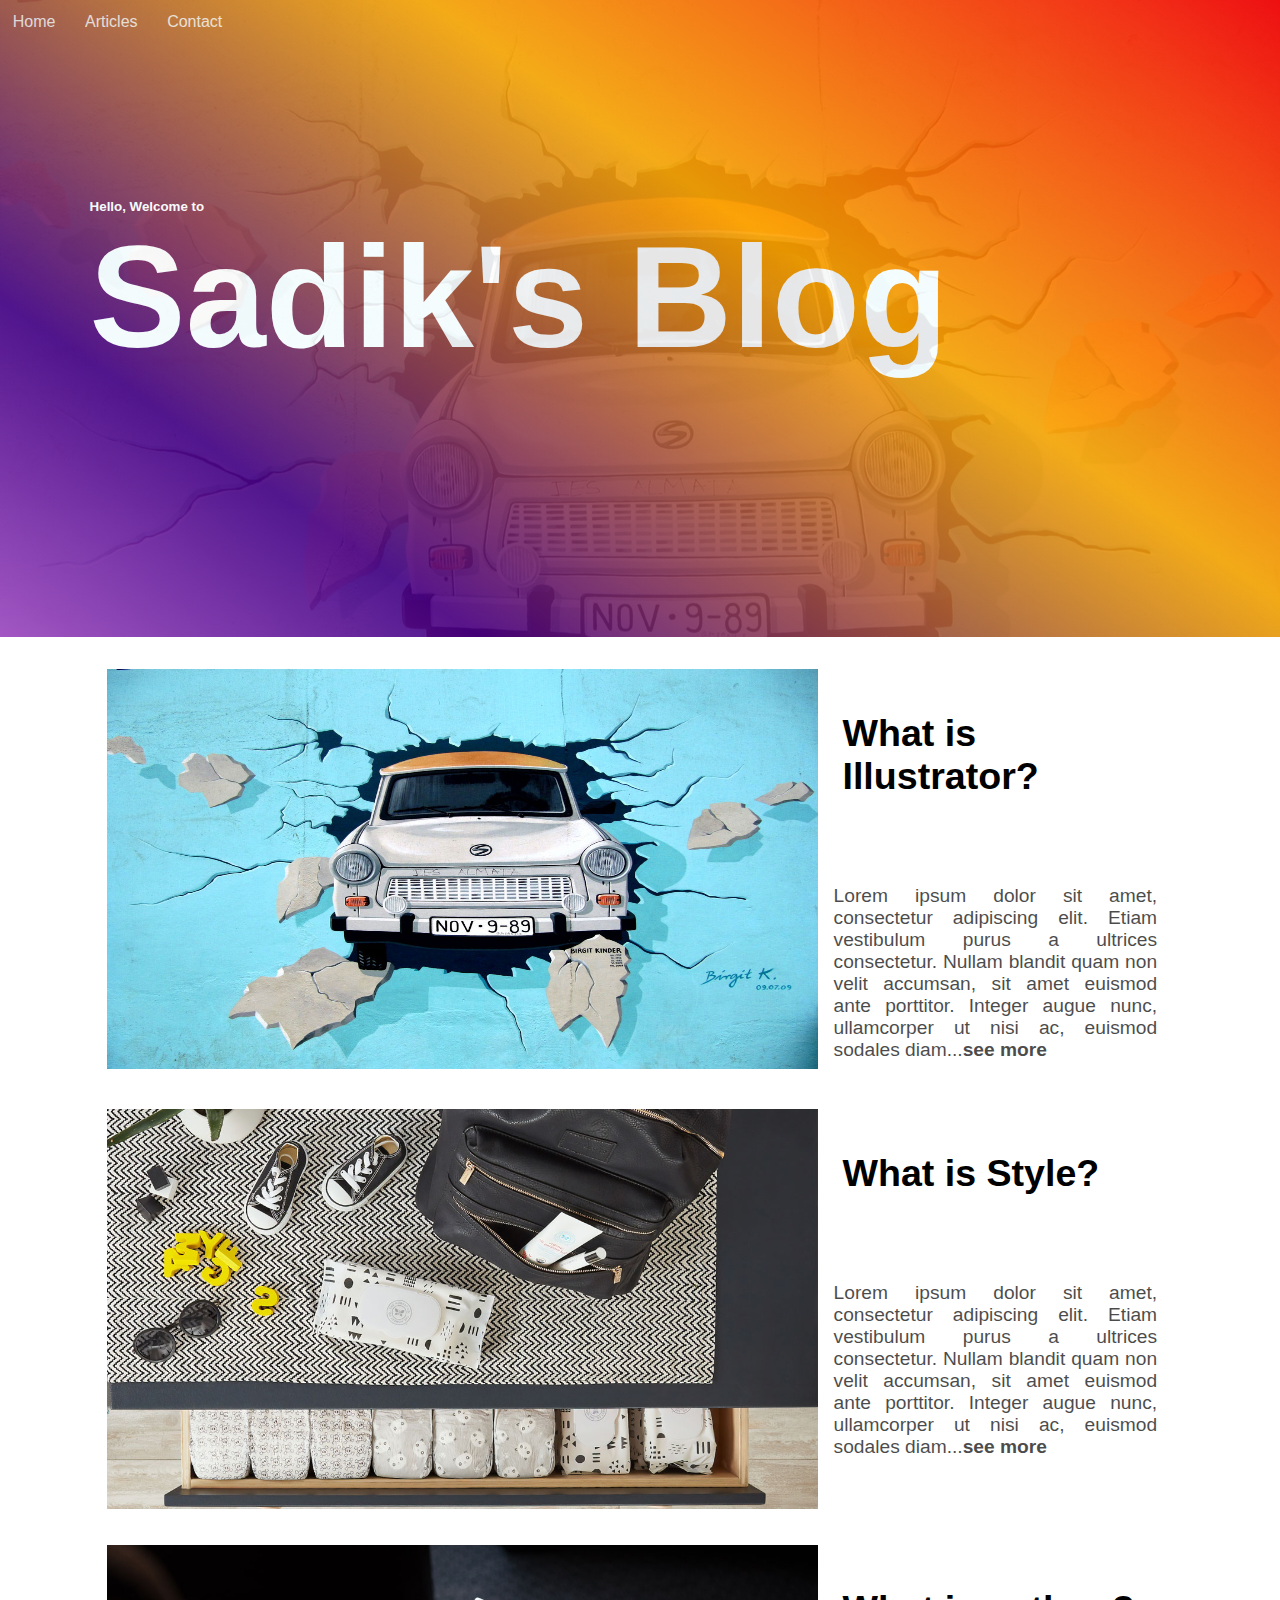
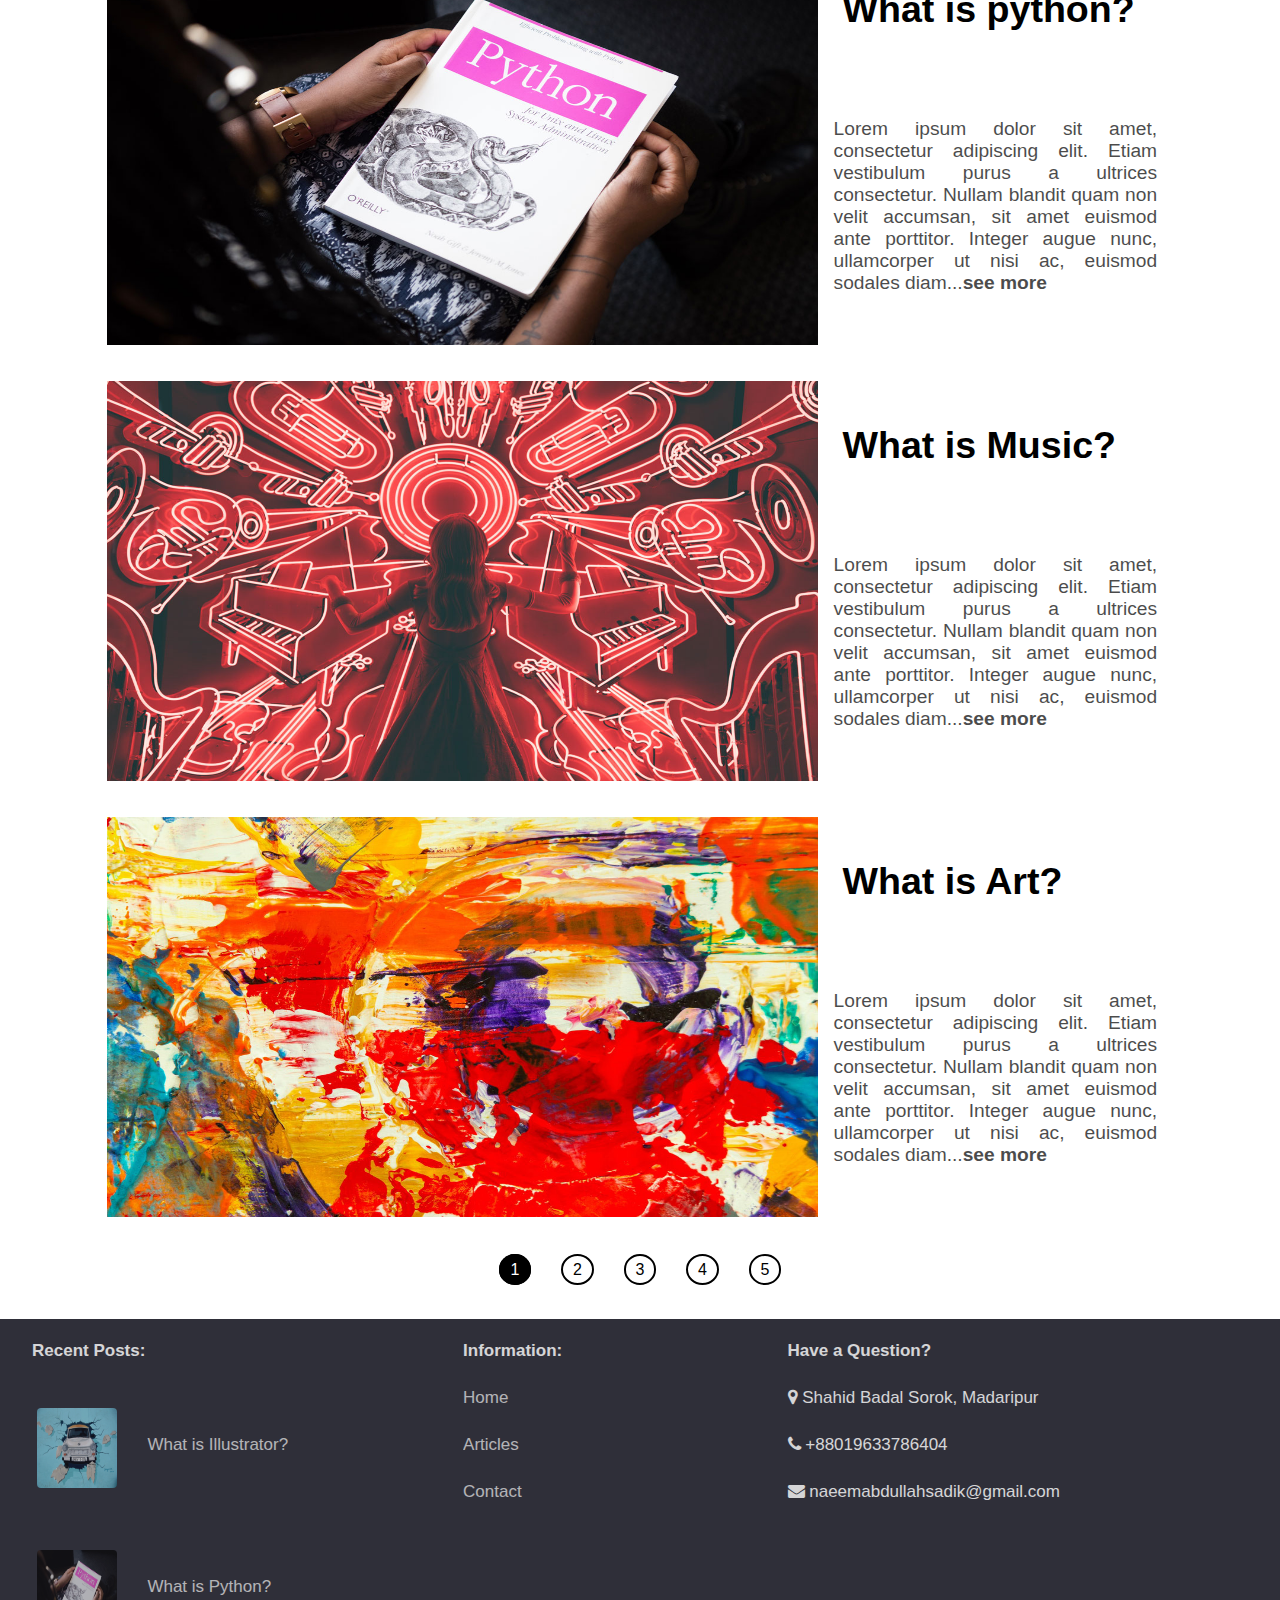
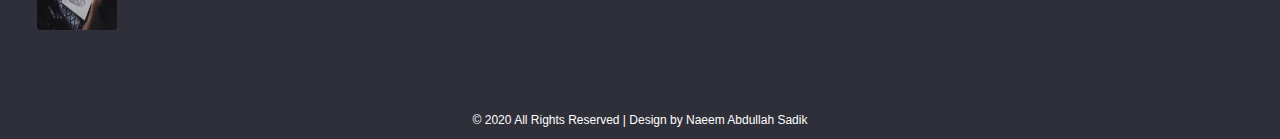
<file: index.html>
<!--background-color: #2A2A2A;-->
<!DOCTYPE html>
<html lang="en">
<head>
<title>Home</title>
<link rel="stylesheet" href="style.css">
<link rel="stylesheet" href="https://cdnjs.cloudflare.com/ajax/libs/font-awesome/4.7.0/css/font-awesome.min.css">
<link rel="shortcut icon" href="images/favicon.ico" />
<meta name="viewport" content="width=device-width, initial-scale=1.0">
</head>
<body>

<!--Header Starts-->

	<div class="image_wrap">
		<div class="overflow">
			<nav>
				<ul>
					<li><a class="active" href="index.html">Home</a></li>
					<li><a href="articles.html">Articles</a></li>
					<li><a href="contact.html">Contact</a></li>
				</ul>
			</nav>
			<div class="header">
				<small>Hello, Welcome to</small>
				<h1>Sadik's Blog</h1>
			</div>
		</div>
	</div>

<!--Header Ends-->

<!--Posts Starts-->

	<div class="post col-pc-10 col">
		<div class="image col-pc-8">
			<img width="100%" height="400px" src="image/image_1.jpg">
		</div>
		<div class="image-text col-pc-4">
			<div class="header">What is Illustrator?</div>
			<p class="sub-header">Lorem ipsum dolor sit amet, consectetur adipiscing elit. Etiam vestibulum purus a ultrices consectetur. Nullam blandit quam
 non velit accumsan, sit amet euismod ante porttitor. Integer augue nunc, ullamcorper ut nisi ac, euismod sodales diam...<a class="bold" href="blog-single.html">see more</a></p>
		</div>
	</div>
	

	<div class="post col-pc-10">
		<div class="image col-pc-8">
			<img width="100%" height="400px" src="image/image_2.jpg">
		</div>
		<div class="image-text col-pc-4">
			<div class="header">What is Style?</div>

			<p class="sub-header">Lorem ipsum dolor sit amet, consectetur adipiscing elit. Etiam vestibulum purus a ultrices consectetur. Nullam blandit quam
 non velit accumsan, sit amet euismod ante porttitor. Integer augue nunc, ullamcorper ut nisi ac, euismod sodales diam...<a class="bold" href="blog-single.html">see more</a></p>
		</div>
	</div>
	

	<div class="post col-pc-10">
		<div class="image col-pc-8">
			<img width="100%" height="400px" src="image/image_3.jpg">
		</div>
		<div class="image-text col-pc-4">
			<div class="header">What is python?</div>

			<p class="sub-header">Lorem ipsum dolor sit amet, consectetur adipiscing elit. Etiam vestibulum purus a ultrices consectetur. Nullam blandit quam
 non velit accumsan, sit amet euismod ante porttitor. Integer augue nunc, ullamcorper ut nisi ac, euismod sodales diam...<a class="bold" href="blog-single.html">see more</a></p>
		</div>
	</div>
	

	<div class="post col-pc-10">
		<div class="image col-pc-8">
			<img width="100%" height="400px" src="image/image_4.jpg">
		</div>
		<div class="image-text col-pc-4">
			<div class="header">What is Music?</div>

			<p class="sub-header">Lorem ipsum dolor sit amet, consectetur adipiscing elit. Etiam vestibulum purus a ultrices consectetur. Nullam blandit quam
 non velit accumsan, sit amet euismod ante porttitor. Integer augue nunc, ullamcorper ut nisi ac, euismod sodales diam...<a class="bold" href="blog-single.html">see more</a></p>
		</div>
	</div>
	

	<div class="post col-pc-10">
		<div class="image col-pc-8">
			<img width="100%" height="400px" src="image/image_5.jpg">
		</div>
		<div class="image-text col-pc-4">
			<div class="header">What is Art?</div>

			<p class="sub-header">Lorem ipsum dolor sit amet, consectetur adipiscing elit. Etiam vestibulum purus a ultrices consectetur. Nullam blandit quam
 non velit accumsan, sit amet euismod ante porttitor. Integer augue nunc, ullamcorper ut nisi ac, euismod sodales diam...<a class="bold" href="blog-single.html">see more</a></p>
		</div>
	</div>
	
	
	<div align="center" class="page_number__wrapper">
		<a class="page_number active_page__number" href="#">1</a>
		<a class="page_number" href="#">2</a>
		<a class="page_number" href="#">3</a>
		<a class="page_number" href="#">4</a>
		<a class="page_number" href="#">5</a>
	</div>

<!--Posts Ends-->

<!--Footer Starts-->

	<footer class="footer">
	
		<div class="col col-pc-4">
			<table border="0px">
				<tr>
					<td>
						<div class="title">Recent Posts:</div>
					</td>
				</tr>
				<tr>
					<td>
						<a href="blog-single.html"><img src="image/image_1.jpg" width="80px" height="80px"></a>
					</td>
					<td>
						<span class="img-text">
							<a href="blog-single.html">What is Illustrator?</a>
						</span>
					</td>
				</tr>
				<tr>
					<td>
						<a href="#"><img src="image/image_3.jpg" width="80px" height="80px"></a>
					</td>
					<td>
						<span class="img-text">
							<a href="blog-single.html">What is Python?</a>
						</span>
					</td>
				</tr>
			</table>
		</div>


		<div class="col col-pc-3">
			<table border="0px">
				<tr>
					<td>
						<div class="title">Information:</div>
					</td>
				</tr>
				<tr>
					<td>
						<a href="index.html">Home</a>
					</td>
				</tr>
				<tr>
					<td>
						<a href="#">Articles</a>
					</td>
				</tr>
				<tr>
					<td>
						<a href="contact.html">Contact</a>
					</td>
				</tr>
			</table>
		</div>

		<div class="col col-pc-4">
			<table border="0px">
				<tr class="title">
					<td>
						<div class="title">Have a Question?</div>
					</td>
				</tr>
				<tr>
					<td>
						<i class="icon fa fa-map-marker"></i>
						<span>Shahid Badal Sorok, Madaripur</span>
					</td>
				</tr>
				<tr>
					<td>
						<i class="icon fa fa-phone"></i>
						<span>+88019633786404</span>
					</td>
				</tr>
				<tr>
					<td>
						<i class="icon fa fa-envelope"></i>
						<span>naeemabdullahsadik@gmail.com</span>
					</td>
				</tr>
			</table>
		</div>

	<div class="copyright" align="center">&copy 2020 All Rights Reserved | Design by Naeem Abdullah Sadik</div>

	</footer>

<!--Footer Ends-->

</body>
</html>
</file>
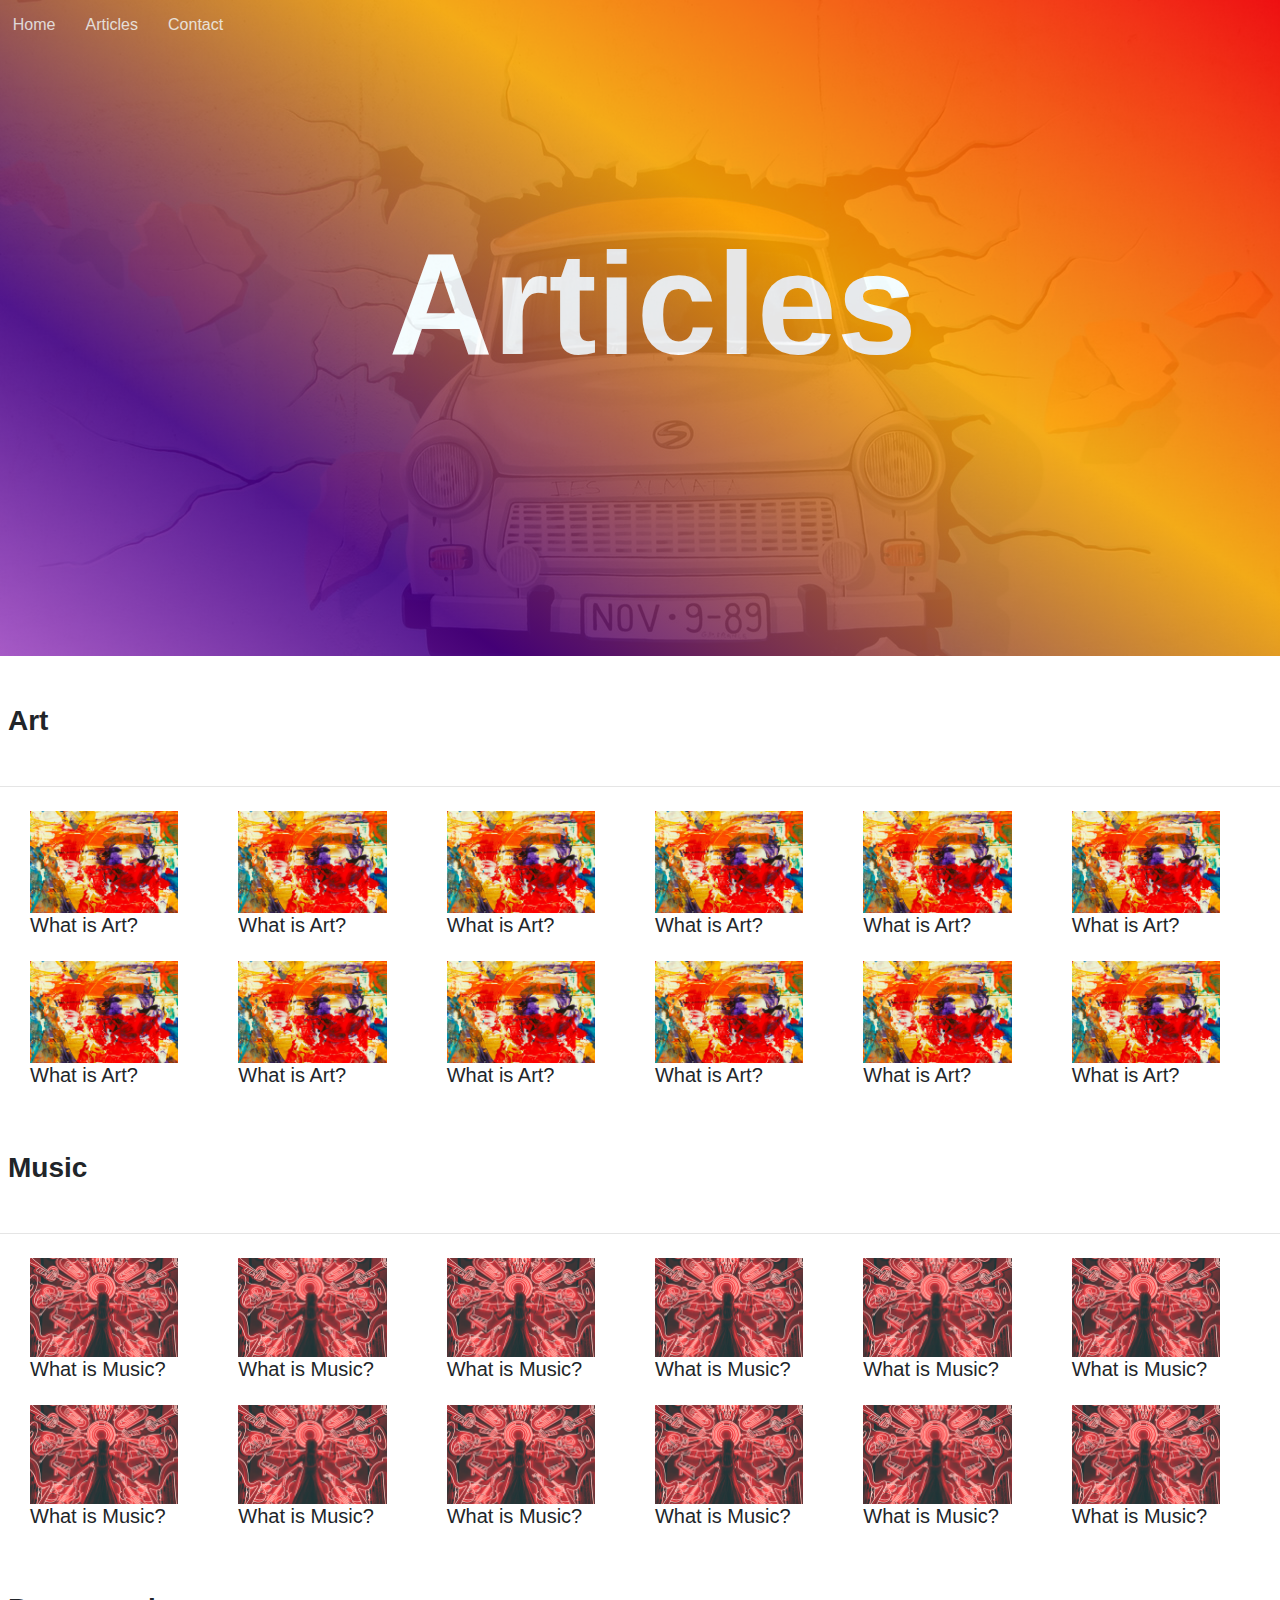
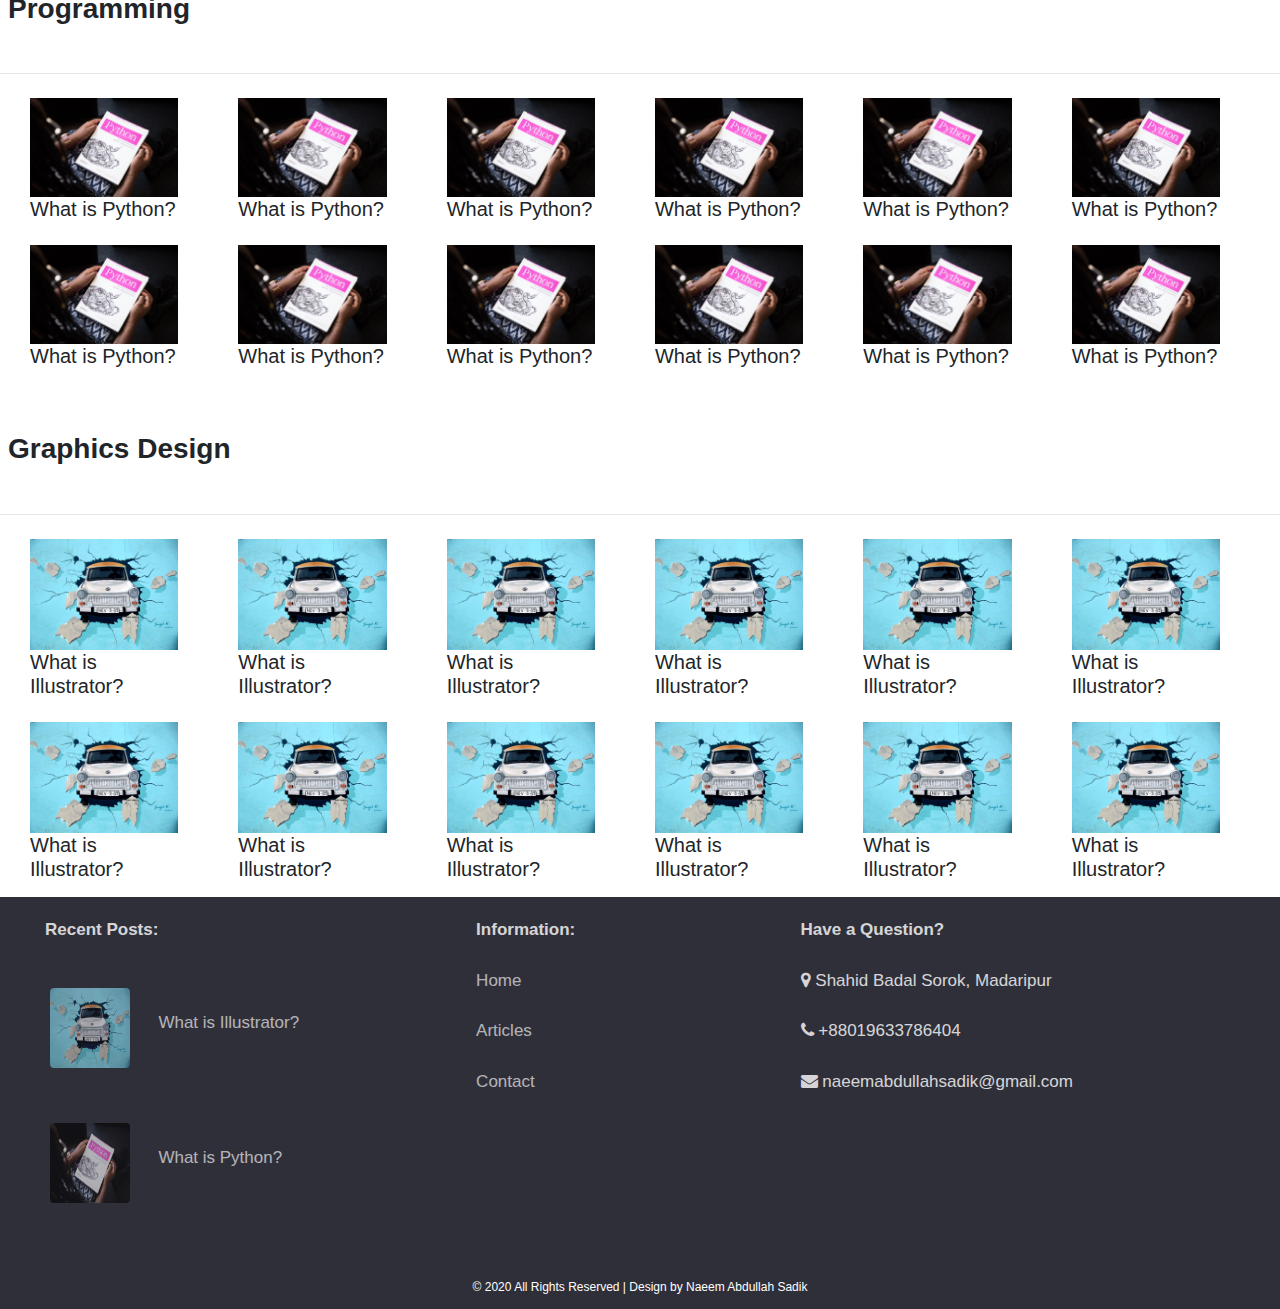
<file: articles.html>
<!DOCTYPE html>
<html lang="en">
<head>
<title>Articles</title>
<link rel="stylesheet" href="style.css">
<link rel="stylesheet" href="https://cdnjs.cloudflare.com/ajax/libs/font-awesome/4.7.0/css/font-awesome.min.css">
<link rel="shortcut icon" href="images/favicon.ico" />
<link rel="stylesheet" href="https://stackpath.bootstrapcdn.com/bootstrap/4.5.2/css/bootstrap.min.css" integrity="sha384-JcKb8q3iqJ61gNV9KGb8thSsNjpSL0n8PARn9HuZOnIxN0hoP+VmmDGMN5t9UJ0Z" crossorigin="anonymous">
<meta name="viewport" content="width=device-width, initial-scale=1.0">
</head>

<body>

<!--Header Starts-->

	<div class="image_wrap">
		<div class="overflow">
			<nav>
				<ul>
					<li><a class="active" href="index.html">Home</a></li>
					<li><a href="articles.html">Articles</a></li>
					<li><a href="contact.html">Contact</a></li>
				</ul>
			</nav>
			<div align="center" class="header">
				<h1 class="bold">Articles</h1>
			</div>
		</div>
	</div>

<!--Header Ends-->




<h3 class="my-5 mx-2 bold">Art</h3>
<hr>
<div class="row col-12">

<div class="col-lg-2 col-md-4 col-6 my-2">
<img src="image/image_5.jpg" class="col-12">
<h5 class="col-12">What is Art?</h5>
</div>

<div class="col-lg-2 col-md-4 col-6 my-2">
<img src="image/image_5.jpg" class="col-12">
<h5 class="col-12">What is Art?</h5>
</div>

<div class="col-lg-2 col-md-4 col-6 my-2">
<img src="image/image_5.jpg" class="col-12">
<h5 class="col-12">What is Art?</h5>
</div>

<div class="col-lg-2 col-md-4 col-6 my-2">
<img src="image/image_5.jpg" class="col-12">
<h5 class="col-12">What is Art?</h5>
</div>

<div class="col-lg-2 col-md-4 col-6 my-2">
<img src="image/image_5.jpg" class="col-12">
<h5 class="col-12">What is Art?</h5>
</div>

<div class="col-lg-2 col-md-4 col-6 my-2">
<img src="image/image_5.jpg" class="col-12">
<h5 class="col-12">What is Art?</h5>
</div>

<div class="col-lg-2 col-md-4 col-6 my-2">
<img src="image/image_5.jpg" class="col-12">
<h5 class="col-12">What is Art?</h5>
</div>

<div class="col-lg-2 col-md-4 col-6 my-2">
<img src="image/image_5.jpg" class="col-12">
<h5 class="col-12">What is Art?</h5>
</div>

<div class="col-lg-2 col-md-4 col-6 my-2">
<img src="image/image_5.jpg" class="col-12">
<h5 class="col-12">What is Art?</h5>
</div>

<div class="col-lg-2 col-md-4 col-6 my-2">
<img src="image/image_5.jpg" class="col-12">
<h5 class="col-12">What is Art?</h5>
</div>

<div class="col-lg-2 col-md-4 col-6 my-2">
<img src="image/image_5.jpg" class="col-12">
<h5 class="col-12">What is Art?</h5>
</div>

<div class="col-lg-2 col-md-4 col-6 my-2">
<img src="image/image_5.jpg" class="col-12">
<h5 class="col-12">What is Art?</h5>
</div>


</div>








<h3 class="my-5 mx-2 bold">Music</h3>
<hr>
<div class="row col-12">

<div class="col-lg-2 col-md-4 col-6 my-2">
<img src="image/image_4.jpg" class="col-12">
<h5 class="col-12">What is Music?</h5>
</div>

<div class="col-lg-2 col-md-4 col-6 my-2">
<img src="image/image_4.jpg" class="col-12">
<h5 class="col-12">What is Music?</h5>
</div>

<div class="col-lg-2 col-md-4 col-6 my-2">
<img src="image/image_4.jpg" class="col-12">
<h5 class="col-12">What is Music?</h5>
</div>

<div class="col-lg-2 col-md-4 col-6 my-2">
<img src="image/image_4.jpg" class="col-12">
<h5 class="col-12">What is Music?</h5>
</div>

<div class="col-lg-2 col-md-4 col-6 my-2">
<img src="image/image_4.jpg" class="col-12">
<h5 class="col-12">What is Music?</h5>
</div>

<div class="col-lg-2 col-md-4 col-6 my-2">
<img src="image/image_4.jpg" class="col-12">
<h5 class="col-12">What is Music?</h5>
</div>

<div class="col-lg-2 col-md-4 col-6 my-2">
<img src="image/image_4.jpg" class="col-12">
<h5 class="col-12">What is Music?</h5>
</div>

<div class="col-lg-2 col-md-4 col-6 my-2">
<img src="image/image_4.jpg" class="col-12">
<h5 class="col-12">What is Music?</h5>
</div>

<div class="col-lg-2 col-md-4 col-6 my-2">
<img src="image/image_4.jpg" class="col-12">
<h5 class="col-12">What is Music?</h5>
</div>

<div class="col-lg-2 col-md-4 col-6 my-2">
<img src="image/image_4.jpg" class="col-12">
<h5 class="col-12">What is Music?</h5>
</div>

<div class="col-lg-2 col-md-4 col-6 my-2">
<img src="image/image_4.jpg" class="col-12">
<h5 class="col-12">What is Music?</h5>
</div>

<div class="col-lg-2 col-md-4 col-6 my-2">
<img src="image/image_4.jpg" class="col-12">
<h5 class="col-12">What is Music?</h5>
</div>


</div>




<h3 class="my-5 mx-2 bold">Programming</h3>
<hr>
<div class="row col-12">


<div class="col-lg-2 col-md-4 col-6 my-2">
<img class="col-12" src="image/image_3.jpg">
<h5 class="col-12">What is Python?</h5>
</div>

<div class="col-lg-2 col-md-4 col-6 my-2">
<img class="col-12" src="image/image_3.jpg">
<h5 class="col-12">What is Python?</h5>
</div>

<div class="col-lg-2 col-md-4 col-6 my-2">
<img class="col-12" src="image/image_3.jpg">
<h5 class="col-12">What is Python?</h5>
</div>

<div class="col-lg-2 col-md-4 col-6 my-2">
<img class="col-12" src="image/image_3.jpg">
<h5 class="col-12">What is Python?</h5>
</div>

<div class="col-lg-2 col-md-4 col-6 my-2">
<img class="col-12" src="image/image_3.jpg">
<h5 class="col-12">What is Python?</h5>
</div>

<div class="col-lg-2 col-md-4 col-6 my-2">
<img class="col-12" src="image/image_3.jpg">
<h5 class="col-12">What is Python?</h5>
</div>

<div class="col-lg-2 col-md-4 col-6 my-2">
<img class="col-12" src="image/image_3.jpg">
<h5 class="col-12">What is Python?</h5>
</div>

<div class="col-lg-2 col-md-4 col-6 my-2">
<img class="col-12" src="image/image_3.jpg">
<h5 class="col-12">What is Python?</h5>
</div>

<div class="col-lg-2 col-md-4 col-6 my-2">
<img class="col-12" src="image/image_3.jpg">
<h5 class="col-12">What is Python?</h5>
</div>

<div class="col-lg-2 col-md-4 col-6 my-2">
<img class="col-12" src="image/image_3.jpg">
<h5 class="col-12">What is Python?</h5>
</div>

<div class="col-lg-2 col-md-4 col-6 my-2">
<img class="col-12" src="image/image_3.jpg">
<h5 class="col-12">What is Python?</h5>
</div>

<div class="col-lg-2 col-md-4 col-6 my-2">
<img class="col-12" src="image/image_3.jpg">
<h5 class="col-12">What is Python?</h5>
</div>

</div>




<h3 class="my-5 mx-2 bold">Graphics Design</h3>
<hr>
<div class="row col-12">


<div class="col-lg-2 col-md-4 col-6 my-2">
<img class="col-12" src="image/image_1.jpg">
<h5 class="col-12">What is Illustrator?</h5>
</div>

<div class="col-lg-2 col-md-4 col-6 my-2">
<img class="col-12" src="image/image_1.jpg">
<h5 class="col-12">What is Illustrator?</h5>
</div>

<div class="col-lg-2 col-md-4 col-6 my-2">
<img class="col-12" src="image/image_1.jpg">
<h5 class="col-12">What is Illustrator?</h5>
</div>

<div class="col-lg-2 col-md-4 col-6 my-2">
<img class="col-12" src="image/image_1.jpg">
<h5 class="col-12">What is Illustrator?</h5>
</div>

<div class="col-lg-2 col-md-4 col-6 my-2">
<img class="col-12" src="image/image_1.jpg">
<h5 class="col-12">What is Illustrator?</h5>
</div>

<div class="col-lg-2 col-md-4 col-6 my-2">
<img class="col-12" src="image/image_1.jpg">
<h5 class="col-12">What is Illustrator?</h5>
</div>

<div class="col-lg-2 col-md-4 col-6 my-2">
<img class="col-12" src="image/image_1.jpg">
<h5 class="col-12">What is Illustrator?</h5>
</div>

<div class="col-lg-2 col-md-4 col-6 my-2">
<img class="col-12" src="image/image_1.jpg">
<h5 class="col-12">What is Illustrator?</h5>
</div>

<div class="col-lg-2 col-md-4 col-6 my-2">
<img class="col-12" src="image/image_1.jpg">
<h5 class="col-12">What is Illustrator?</h5>
</div>

<div class="col-lg-2 col-md-4 col-6 my-2">
<img class="col-12" src="image/image_1.jpg">
<h5 class="col-12">What is Illustrator?</h5>
</div>

<div class="col-lg-2 col-md-4 col-6 my-2">
<img class="col-12" src="image/image_1.jpg">
<h5 class="col-12">What is Illustrator?</h5>
</div>

<div class="col-lg-2 col-md-4 col-6 my-2">
<img class="col-12" src="image/image_1.jpg">
<h5 class="col-12">What is Illustrator?</h5>
</div>


</div>





<!--Footer Starts-->

	<footer class="footer">
	
		<div class="col col-lg-4">
			<table border="0px">
				<tr>
					<td>
						<div class="title">Recent Posts:</div>
					</td>
				</tr>
				<tr>
					<td>
						<a href="blog-single.html"><img src="image/image_1.jpg" width="80px" height="80px"></a>
					</td>
					<td>
						<span class="img-text">
							<a href="blog-single.html">What is Illustrator?</a>
						</span>
					</td>
				</tr>
				<tr>
					<td>
						<a href="blog-single.html"><img src="image/image_3.jpg" width="80px" height="80px"></a>
					</td>
					<td>
						<span class="img-text">
							<a href="blog-single.html">What is Python?</a>
						</span>
					</td>
				</tr>
			</table>
		</div>


		<div class="col col-lg-3">
			<table border="0px">
				<tr>
					<td>
						<div class="title">Information:</div>
					</td>
				</tr>
				<tr>
					<td>
						<a href="index.html">Home</a>
					</td>
				</tr>
				<tr>
					<td>
						<a href="#">Articles</a>
					</td>
				</tr>
				<tr>
					<td>
						<a href="contact.html">Contact</a>
					</td>
				</tr>
			</table>
		</div>

		<div class="col col-lg-4">
			<table border="0px">
				<tr class="title">
					<td>
						<div class="title">Have a Question?</div>
					</td>
				</tr>
				<tr>
					<td>
						<i class="icon fa fa-map-marker"></i>
						<span>Shahid Badal Sorok, Madaripur</span>
					</td>
				</tr>
				<tr>
					<td>
						<i class="icon fa fa-phone"></i>
						<span>+88019633786404</span>
					</td>
				</tr>
				<tr>
					<td>
						<i class="icon fa fa-envelope"></i>
						<span>naeemabdullahsadik@gmail.com</span>
					</td>
				</tr>
			</table>
		</div>

	<div class="copyright" align="center">&copy 2020 All Rights Reserved | Design by Naeem Abdullah Sadik</div>

	</footer>

<!--Footer Ends-->

	<!-- JS, Popper.js, and jQuery -->
	<script src="https://code.jquery.com/jquery-3.5.1.slim.min.js" integrity="sha384-DfXdz2htPH0lsSSs5nCTpuj/zy4C+OGpamoFVy38MVBnE+IbbVYUew+OrCXaRkfj" crossorigin="anonymous"></script>
	<script src="https://cdn.jsdelivr.net/npm/popper.js@1.16.1/dist/umd/popper.min.js" integrity="sha384-9/reFTGAW83EW2RDu2S0VKaIzap3H66lZH81PoYlFhbGU+6BZp6G7niu735Sk7lN" crossorigin="anonymous"></script>
	<script src="https://stackpath.bootstrapcdn.com/bootstrap/4.5.2/js/bootstrap.min.js" integrity="sha384-B4gt1jrGC7Jh4AgTPSdUtOBvfO8shuf57BaghqFfPlYxofvL8/KUEfYiJOMMV+rV" crossorigin="anonymous"></script>
</body>
</html>
</file>
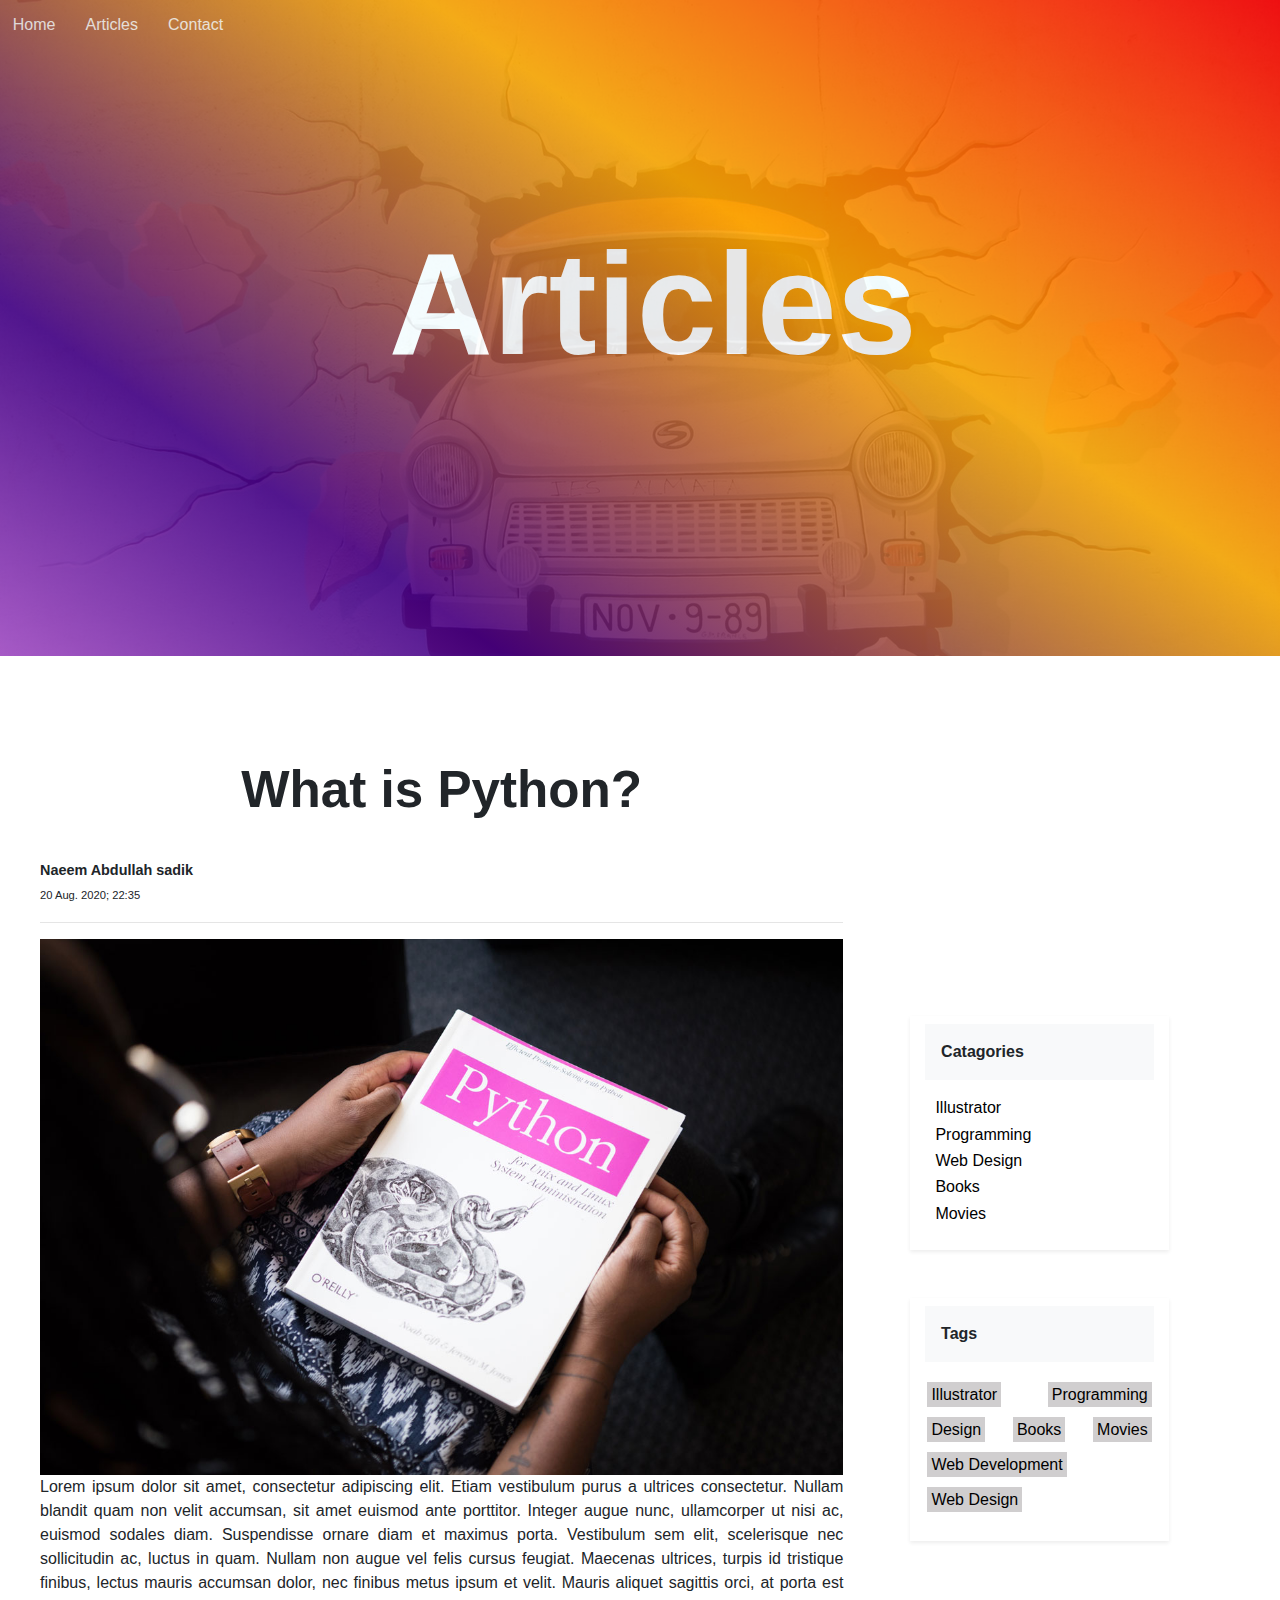
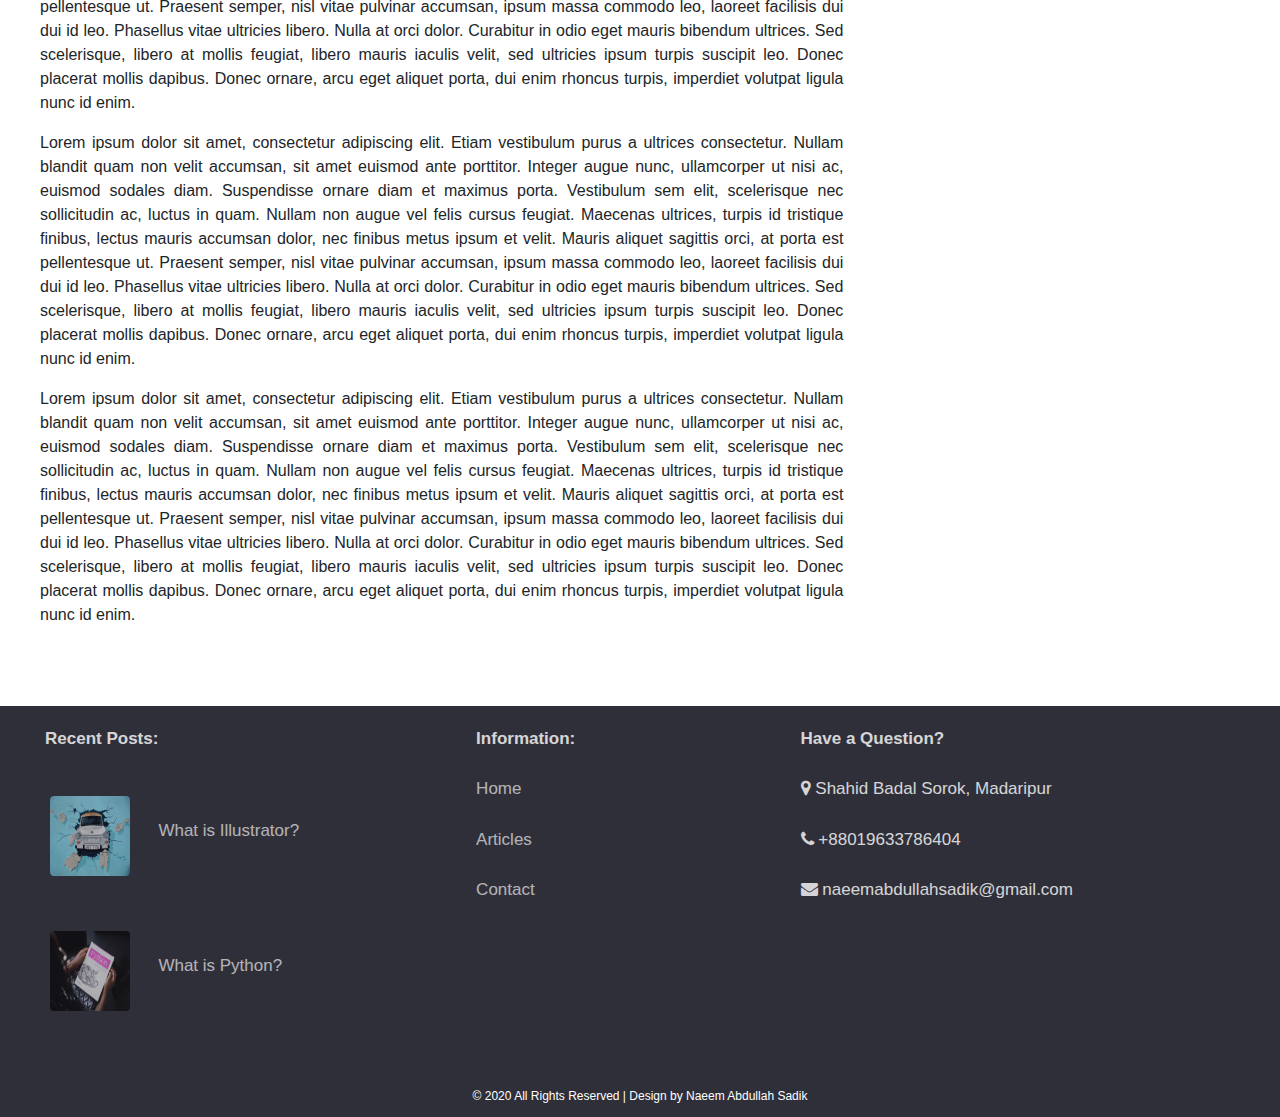
<file: blog-single.html>
<!--color: #9C9C9C;-->
<!DOCTYPE html>
<html lang="en">
<head>

<title>What is Python?</title>
<link rel="stylesheet" href="style.css">
<link rel="stylesheet" href="https://cdnjs.cloudflare.com/ajax/libs/font-awesome/4.7.0/css/font-awesome.min.css">
<link rel="shortcut icon" href="images/favicon.ico" />
<link rel="stylesheet" href="https://stackpath.bootstrapcdn.com/bootstrap/4.5.2/css/bootstrap.min.css" integrity="sha384-JcKb8q3iqJ61gNV9KGb8thSsNjpSL0n8PARn9HuZOnIxN0hoP+VmmDGMN5t9UJ0Z" crossorigin="anonymous">
<meta name="viewport" content="width=device-width, initial-scale=1.0">

</head>

<body>

<!--Header Starts-->

	<div class="image_wrap">
		<div class="overflow">
			<nav>
				<ul>
					<li><a class="active" href="index.html">Home</a></li>
					<li><a href="articles.html">Articles</a></li>
					<li><a href="contact.html">Contact</a></li>
				</ul>
			</nav>
			<div align="center" class="header">
				<h1 class="bold">Articles</h1>
			</div>
		</div>
	</div>

<!--Header Ends-->

<!--Post Starts-->
	<div class="col-lg-12 col col-md-12 col-12 row">
		<div class="col-lg-8 col col-md-12 col-12 post_holder">
			<h2 align="center" class="post_title bold">What is Python?</h2>
			<div style="font-size: 90%;" class="bold"> Naeem Abdullah sadik</div>
			<small style="font-size: 70%;">20 Aug. 2020; 22:35</small>
			<hr>
			<img class="w-100" src="image/image_3.jpg">
			<p>
			Lorem ipsum dolor sit amet, consectetur adipiscing elit. Etiam vestibulum purus a ultrices consectetur. Nullam blandit quam non
			velit accumsan, sit amet euismod ante porttitor. Integer augue nunc, ullamcorper ut nisi ac, euismod sodales diam. Suspendisse 
			ornare diam et maximus porta. Vestibulum sem elit, scelerisque nec sollicitudin ac, luctus in quam. Nullam non augue vel felis 
			cursus feugiat. Maecenas ultrices, turpis id tristique finibus, lectus mauris accumsan dolor, nec finibus metus ipsum et velit. 
			Mauris aliquet sagittis orci, at porta est pellentesque ut. Praesent semper, nisl vitae pulvinar accumsan, ipsum massa commodo leo, 
			laoreet facilisis dui dui id leo. Phasellus vitae ultricies libero. Nulla at orci dolor. Curabitur in odio eget mauris bibendum 
			ultrices. Sed scelerisque, libero at mollis feugiat, libero mauris iaculis velit, sed ultricies ipsum turpis suscipit leo. Donec 
			placerat mollis dapibus. Donec ornare, arcu eget aliquet porta, dui enim rhoncus turpis, imperdiet volutpat ligula nunc id enim.
			</p>
			<p>
			Lorem ipsum dolor sit amet, consectetur adipiscing elit. Etiam vestibulum purus a ultrices consectetur. Nullam blandit quam non
			velit accumsan, sit amet euismod ante porttitor. Integer augue nunc, ullamcorper ut nisi ac, euismod sodales diam. Suspendisse 
			ornare diam et maximus porta. Vestibulum sem elit, scelerisque nec sollicitudin ac, luctus in quam. Nullam non augue vel felis 
			cursus feugiat. Maecenas ultrices, turpis id tristique finibus, lectus mauris accumsan dolor, nec finibus metus ipsum et velit. 
			Mauris aliquet sagittis orci, at porta est pellentesque ut. Praesent semper, nisl vitae pulvinar accumsan, ipsum massa commodo leo, 
			laoreet facilisis dui dui id leo. Phasellus vitae ultricies libero. Nulla at orci dolor. Curabitur in odio eget mauris bibendum 
			ultrices. Sed scelerisque, libero at mollis feugiat, libero mauris iaculis velit, sed ultricies ipsum turpis suscipit leo. Donec 
			placerat mollis dapibus. Donec ornare, arcu eget aliquet porta, dui enim rhoncus turpis, imperdiet volutpat ligula nunc id enim.
			</p>
			<p>
			Lorem ipsum dolor sit amet, consectetur adipiscing elit. Etiam vestibulum purus a ultrices consectetur. Nullam blandit quam non
			velit accumsan, sit amet euismod ante porttitor. Integer augue nunc, ullamcorper ut nisi ac, euismod sodales diam. Suspendisse 
			ornare diam et maximus porta. Vestibulum sem elit, scelerisque nec sollicitudin ac, luctus in quam. Nullam non augue vel felis 
			cursus feugiat. Maecenas ultrices, turpis id tristique finibus, lectus mauris accumsan dolor, nec finibus metus ipsum et velit. 
			Mauris aliquet sagittis orci, at porta est pellentesque ut. Praesent semper, nisl vitae pulvinar accumsan, ipsum massa commodo leo, 
			laoreet facilisis dui dui id leo. Phasellus vitae ultricies libero. Nulla at orci dolor. Curabitur in odio eget mauris bibendum 
			ultrices. Sed scelerisque, libero at mollis feugiat, libero mauris iaculis velit, sed ultricies ipsum turpis suscipit leo. Donec 
			placerat mollis dapibus. Donec ornare, arcu eget aliquet porta, dui enim rhoncus turpis, imperdiet volutpat ligula nunc id enim.
			</p>
		</div>
  <!--Rigth Div Starts-->
		<div class="col-lg-3 col-md-12 col-12 right_bar">
			<div class="col-lg-11 col col-md-12 col-12 py-2 mx-auto my-5 shadow-sm">
				<p class="bg-light p-3 bold">Catagories</p>
				<p>
					<ul class="catagories">
						<li><a href="#" class="px-2 py-1 my-4">Illustrator</a></li>
						<li><a href="#" class="px-2 py-1 my-4">Programming</a></li>
						<li><a href="#" class="px-2 py-1 my-4">Web Design</a></li>
						<li><a href="#" class="px-2 py-1 my-4">Books</a></li>
						<li><a href="#" class="px-2 py-1 my-4">Movies</a></li>
					</ul>
				</p>
			</div>
			<div class="col-lg-11 col col-md-12 col-12 py-2 mx-auto my-5 shadow-sm">
				<p class="bg-light p-3 bold">Tags</p>
				<p>
					<ul class="tags">
						<li><a href="#" class="px-1 py-1">Illustrator</a></li>
						<li><a href="#" class="px-1 py-1">Programming</a></li>
						<li><a href="#" class="px-1 py-1">Design</a></li>
						<li><a href="#" class="px-1 py-1">Books</a></li>
						<li><a href="#" class="px-1 py-1">Movies</a></li>
						<li><a href="#" class="px-1 py-1">Web Development</a></li>
						<li><a href="#" class="px-1 py-1">Web Design</a></li>
					</ul>
				</p>
			</div>
		</div>
	</div>
  <!--Rigth Div Ends-->

<!--Post Ends-->

<!--Footer Starts-->

	<footer class="footer">
	
		<div class="col col-lg-4">
			<table border="0px">
				<tr>
					<td>
						<div class="title">Recent Posts:</div>
					</td>
				</tr>
				<tr>
					<td>
						<a href="blog-single.html"><img src="image/image_1.jpg" width="80px" height="80px"></a>
					</td>
					<td>
						<span class="img-text">
							<a href="blog-single.html">What is Illustrator?</a>
						</span>
					</td>
				</tr>
				<tr>
					<td>
						<a href="blog-single.html"><img src="image/image_3.jpg" width="80px" height="80px"></a>
					</td>
					<td>
						<span class="img-text">
							<a href="blog-single.html">What is Python?</a>
						</span>
					</td>
				</tr>
			</table>
		</div>


		<div class="col col-lg-3">
			<table border="0px">
				<tr>
					<td>
						<div class="title">Information:</div>
					</td>
				</tr>
				<tr>
					<td>
						<a href="index.html">Home</a>
					</td>
				</tr>
				<tr>
					<td>
						<a href="#">Articles</a>
					</td>
				</tr>
				<tr>
					<td>
						<a href="contact.html">Contact</a>
					</td>
				</tr>
			</table>
		</div>

		<div class="col col-lg-4">
			<table border="0px">
				<tr class="title">
					<td>
						<div class="title">Have a Question?</div>
					</td>
				</tr>
				<tr>
					<td>
						<i class="icon fa fa-map-marker"></i>
						<span>Shahid Badal Sorok, Madaripur</span>
					</td>
				</tr>
				<tr>
					<td>
						<i class="icon fa fa-phone"></i>
						<span>+88019633786404</span>
					</td>
				</tr>
				<tr>
					<td>
						<i class="icon fa fa-envelope"></i>
						<span>naeemabdullahsadik@gmail.com</span>
					</td>
				</tr>
			</table>
		</div>

	<div class="copyright" align="center">&copy 2020 All Rights Reserved | Design by Naeem Abdullah Sadik</div>

	</footer>

<!--Footer Ends-->

	<!-- JS, Popper.js, and jQuery -->
	<script src="https://code.jquery.com/jquery-3.5.1.slim.min.js" integrity="sha384-DfXdz2htPH0lsSSs5nCTpuj/zy4C+OGpamoFVy38MVBnE+IbbVYUew+OrCXaRkfj" crossorigin="anonymous"></script>
	<script src="https://cdn.jsdelivr.net/npm/popper.js@1.16.1/dist/umd/popper.min.js" integrity="sha384-9/reFTGAW83EW2RDu2S0VKaIzap3H66lZH81PoYlFhbGU+6BZp6G7niu735Sk7lN" crossorigin="anonymous"></script>
	<script src="https://stackpath.bootstrapcdn.com/bootstrap/4.5.2/js/bootstrap.min.js" integrity="sha384-B4gt1jrGC7Jh4AgTPSdUtOBvfO8shuf57BaghqFfPlYxofvL8/KUEfYiJOMMV+rV" crossorigin="anonymous"></script>
</body>
</html>
</file>
<file: style.css>
*{
	margin: 0;
	padding: 0;
}
.image_wrap {
	margin: 0;
	padding 0;
	background-image: url('image/image_1.jpg');
	width: 100%;
	height: 100%;
	position: inherit;
	background-size: cover;
	background-repeat: no-repeat;
	background-position: top center;
	position: relative;
	background-attachment: fixed;
}
.overflow{
	background-image: linear-gradient(to top right, violet, indigo, orange, red);
	opacity: 0.9;
	background-attachment: fixed;
	background-size: 100%;
	height: 100%;
}
ul {
	list-style-type: none;
	margin: 0;
	padding: 0;
}
li {
	display: inline-block;
	margin: 1%;
}
a{
	text-decoration: none;
}
nav a {
	color: white;
	font-family: arial;
	opacity: .8;
}
nav a:hover {
	color: yellow;
	text-decoration: none;
}
.header {
	color: white;
	font-family: arial;
	padding-top: 12%;
	padding-bottom: 20%;
	padding-left: 7%;
	padding-right: 5%;
	opacity: 1 !important;
	font-weight: bolder;
}
.header h1{
	font-size: 900%;
}
.post {
	margin-top: 2rem;
	margin-bottom: 2rem;
	margin-left: 8.33%;
	margin-right: 8.33%;
	display: flex;
	color: black;
}
.bold {
	font-weight: bold;
}
.post .header {
	color: black;
	font-size: 235%;
}
.post .sub-header {
	font-family: arial;
	font-size: 120%;
	text-align: justify;
	padding: 1rem 1rem;
	opacity: .7;
}
.post a {
	color: black;
}
.page_number {
	padding: 5px 10px;
	margin: 0px 1%;
	border: 2px solid black;
	border-radius: 50%;
	color: black;
	font-family:arial;
}
.page_number:hover {
	opacity: .5;
}
.active_page__number {
	color: white !important;
	background-color: black !important;
}
.page_number__wrapper {
	margin: 40px 0px;
}
.footer {
	background-color: #2F2F39;
	font-family: arial;
}
.footer table {
	margin: 15px 30px 20px 30px;
	font-size: 17px;
	font-weight: 100;
	opacity: .8;
	color: white;
}
.footer table td {
	padding:05px 0px 20px 00px;
}
.footer img-text {
	padding: 0px !important;
}
.footer .title {
	font-weight: bold;
	color: white;
}
.footer .col {
	display: inline-table !important;
}
.footer a {
	padding: 0px;
	opacity: .8;
	color: white;
}
.footer img {
	margin: 20px 0px 10px 05px;
	border-radius: 4px;
}
.footer img-text {
	margin: 20px 20px 10px 00px;
}
.footer a {
	padding: 20px 20px 10px 0px;
	color: white;
}
.copyright{
	padding-top: 2%;
	padding-bottom: 1%;
	font-size: 75%;
	color: white;
	font-weight: lighter;
}
a:hover {
	text-decoration: none !important;
	color: white;
	opacity: 1;
}
.sub-header a:hover {
	color: Black;
}
.post_holder {
	margin: 5% 2% 5% 2%;
	text-align: justify;
}
.post_title {
	font-size: 320%;
	margin: 5% 0;
}
.right_bar {
	margin-top: 25%;
	text-align: justify;
}
.catagories li {
	display: block;
}
.catagories li a {
	color: black;
	font-weight: lighter;
}
.right_bar li a:hover {
	color: blue;
	text-decoration: none;
}
.tags li {
	padding-top: .2rem;
	padding-bottom: .2rem;
}
.tags a {
	color: black;
	background-color: #d0cecf;
	font-weight: lighter;
}
.contact{
	margin: 2% 0;
}
.contact i {
	font-size: 350%;
}
.follow_me {
	margin: 5% 2%; 
}
.icon-bar {
	margin: 2% 0;
}
.icon-bar a {
	color: black;
	font-size: 200%;
	margin: 2%;
}
.icon-bar a:hover {
	color: blue;
}
@media only screen and (min-width: 986px) {
	.col-pc-1 {width:8.33%;}
	.col-pc-2 {width:16.66%;}
	.col-pc-3 {width:25%;}
	.col-pc-4 {width:33.33%;}
	.col-pc-5 {width:41.67%;}
	.col-pc-6 {width:50%;}
	.col-pc-7 {width:58.33%;}
	.col-pc-8 {width:66.66%;}
	.col-pc-9 {width:75%;}
	.col-pc-10 {width:83.33%;}
	.col-pc-11 {width:91.66%;}
	.col-pc-12 {width:100%;}
}
@media only screen and (max-width: 568px) {
	nav{
	display: none !important;
	}
	.header h1{
		font-size: 420%;
	}
	.header {
		color: white;
		font-family: arial;
		padding-top: 50%;
		padding-bottom: 50%;
		padding-left: 3%;
		padding-right: 3%;
		opacity: 2 !important;
	}
	.footer .col {
	display: block !important;
	width: 100% !important;
	}
	.post {
	margin: 0rem 0rem 3rem 0rem;
	display: block;
	color: black;
	}
	.post .header {
	font-size: 200%;
	padding: 0rem;
	}
	.post .sub-header {
	font-size: 120%;
	padding: 0;
	}
	.post_title {
	font-size: 180%;
	}
}
@media only screen and (max-width: 868px) {
	nav{
	display: none;
	}
	.footer .col {
	display: flex;
	}
	.post {
	margin: 10% 3.5% 5% 3.5%;
	display: block;
	color: black;
	}
	.post .header {
	font-size: 200%;
	padding: 0rem;
	}
	.post .sub-header {
	font-size: 120%;
	padding: 0;
	}
	.post_holder {
	margin: 5% 2%;
	}
	.post_title {
	font-size: 250%;
	}

	nav{
	display: none !important;
	}

}
</file>
